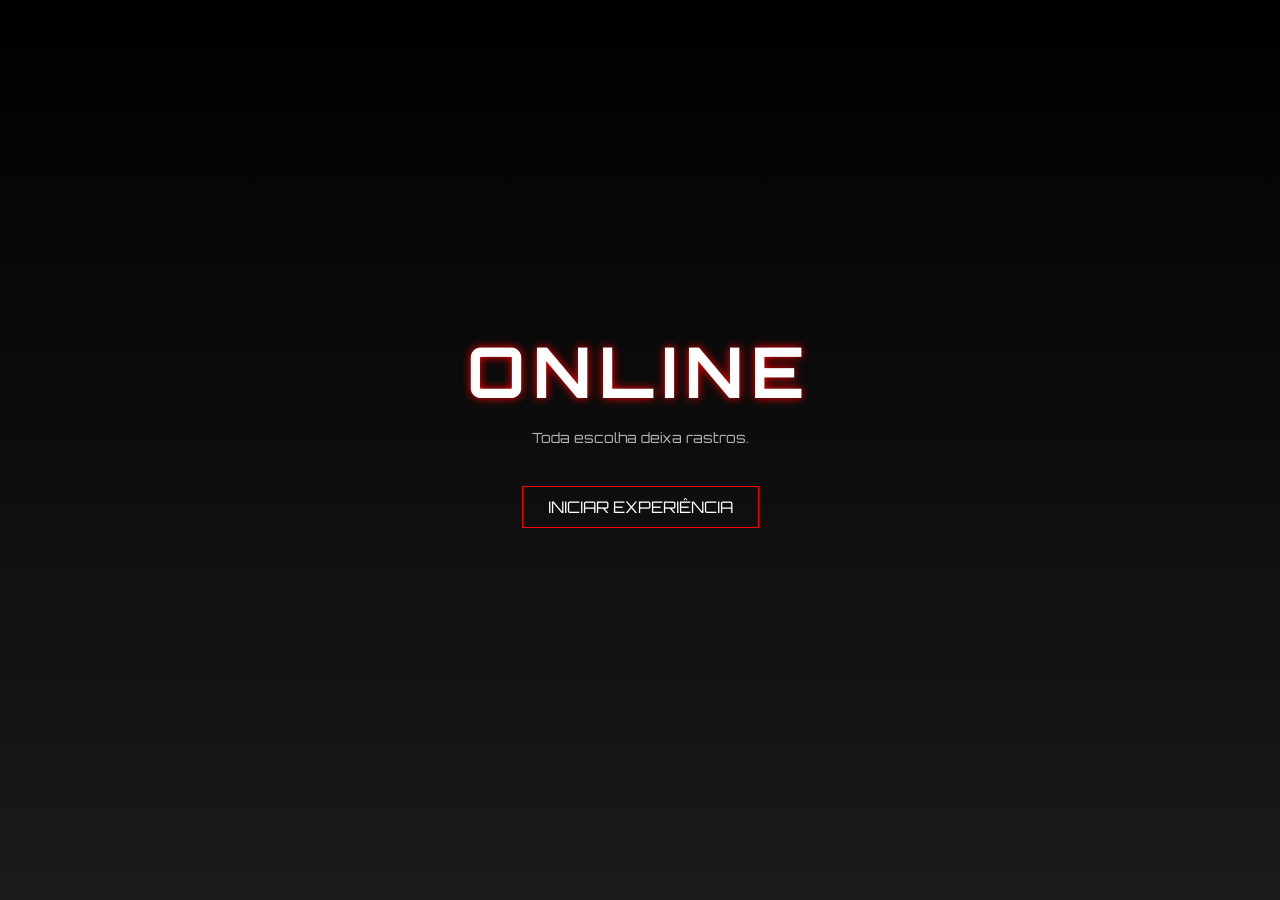
<file: index.html>
<!DOCTYPE html>
<html lang="pt-BR">
<head>
    <meta charset="UTF-8">
    <meta name="viewport" content="width=device-width, initial-scale=1.0">
    <title>Loop.404</title>
    <link rel="preconnect" href="https://fonts.googleapis.com">
    <link rel="preconnect" href="https://fonts.gstatic.com" crossorigin>
    <link href="https://fonts.googleapis.com/css2?family=Orbitron:wght@400..900&display=swap" rel="stylesheet">
    <link rel="stylesheet" href="css/style.css">
</head>
<body>
    <div class="container">

        <h1>ONLINE</h1>

        <p>Toda escolha deixa rastros.</p>
        
        <a href="escolha.html">INICIAR EXPERIÊNCIA</a>

        <p class="aviso">sistema monitorando atividade...</p>
        
    </div>
</body>
</html>
</file>
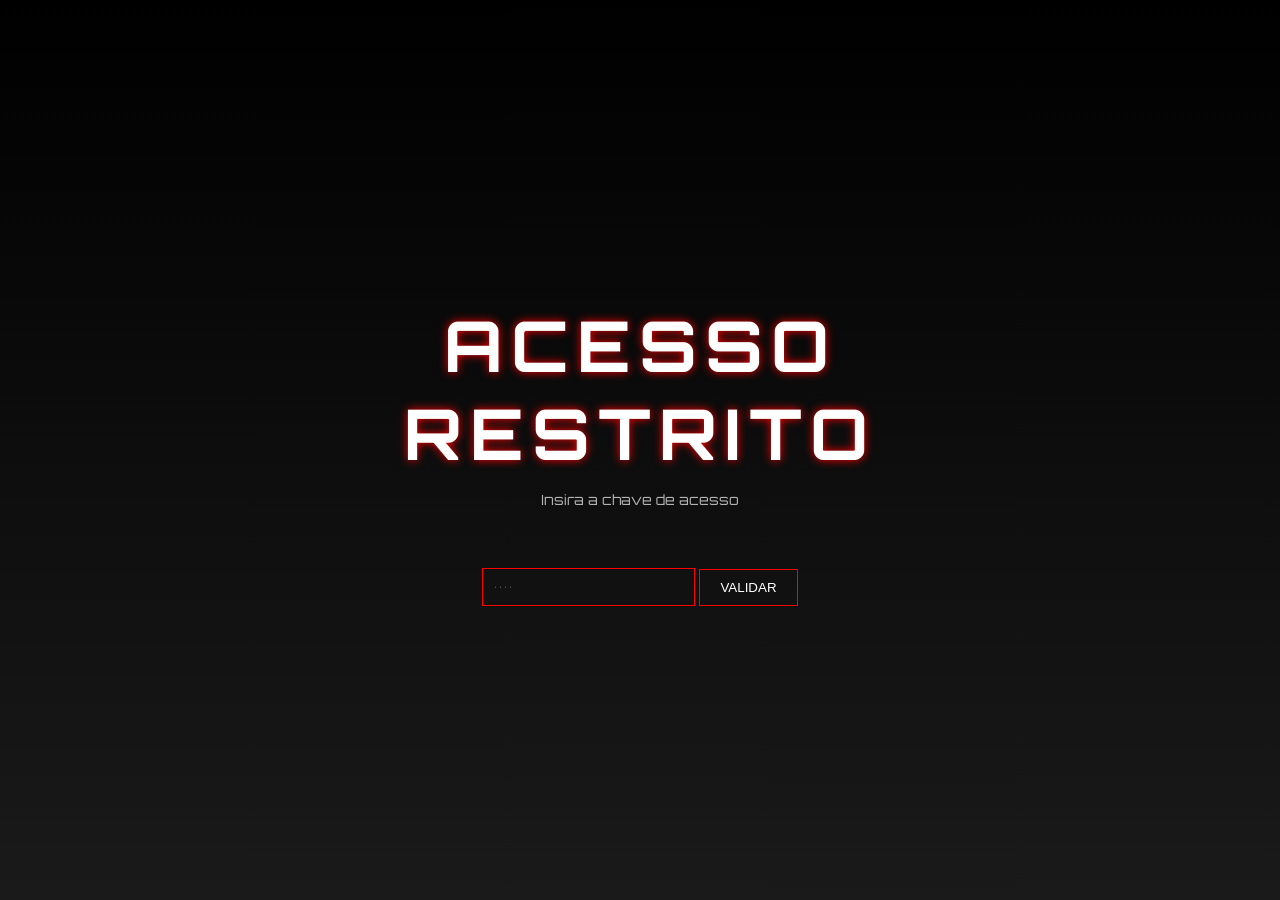
<file: acesso.html>
<!DOCTYPE html>
<html lang="pt-BR">
<head>
    <meta charset="UTF-8">
    <meta name="viewport" content="width=device-width, initial-scale=1.0">
    <title>Loop.404</title>
    <link rel="preconnect" href="https://fonts.googleapis.com">
    <link rel="preconnect" href="https://fonts.gstatic.com" crossorigin>
    <link href="https://fonts.googleapis.com/css2?family=Orbitron:wght@400..900&display=swap" rel="stylesheet">
    <link rel="stylesheet" href="css/style.css">
</head>
<body class="acesso-body">
    <div class="container">
        <h1>ACESSO RESTRITO</h1>

        <p>Insira a chave de acesso</p>

        <input type="password" id="senha" autocomplete="off" placeholder="••••" maxlength="4">

        <button onclick="verificarSenha()">VALIDAR</button>

        <p id="error"></p>
    </div>

    <script src="js/script.js"></script>

</body>
</html>
</file>
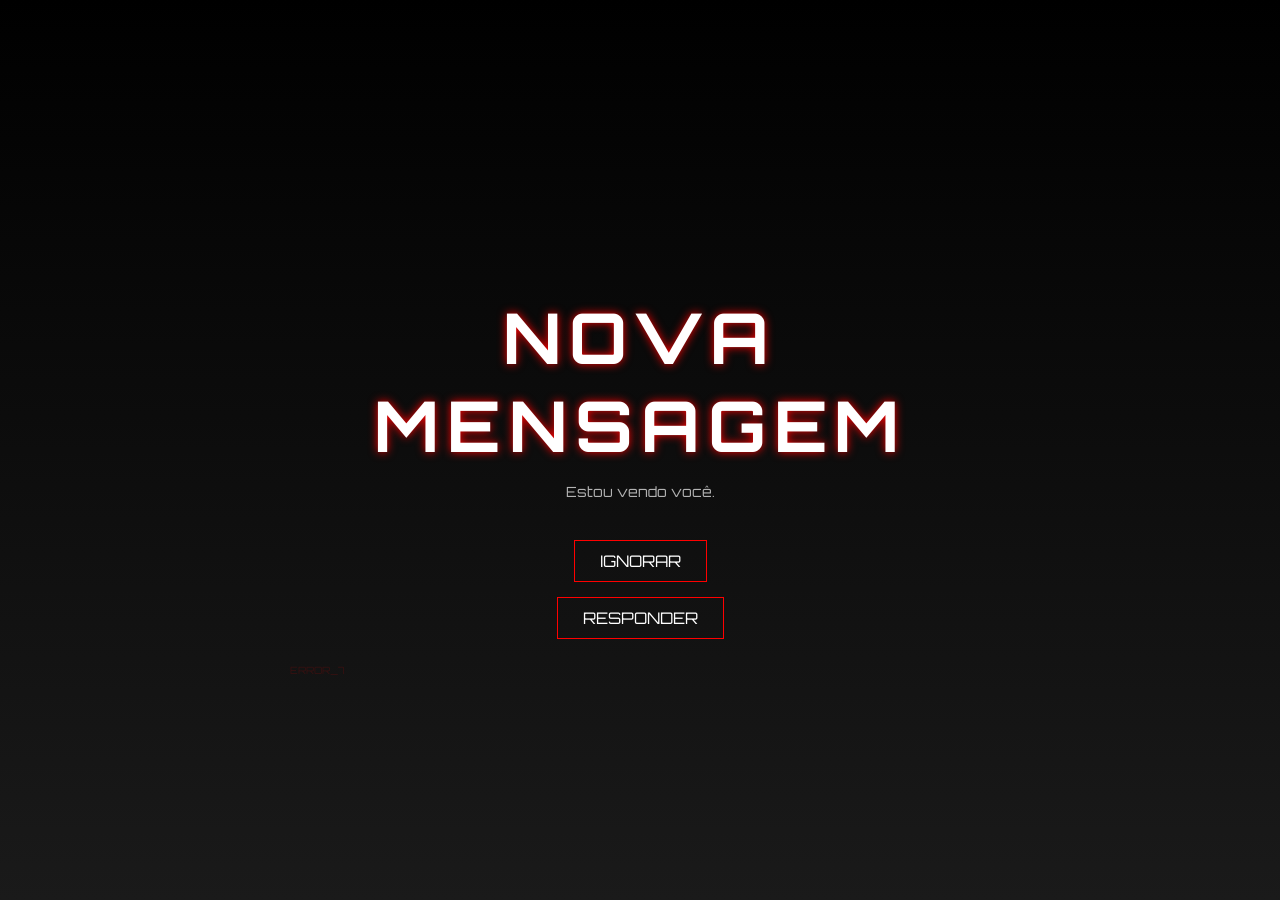
<file: casa.html>
<!DOCTYPE html>
<html lang="pt-BR">
<head>
    <meta charset="UTF-8">
    <meta name="viewport" content="width=device-width, initial-scale=1.0">
    <title>Loop.404</title>
    <link rel="preconnect" href="https://fonts.googleapis.com">
    <link rel="preconnect" href="https://fonts.gstatic.com" crossorigin>
    <link href="https://fonts.googleapis.com/css2?family=Orbitron:wght@400..900&display=swap" rel="stylesheet">
    <link rel="stylesheet" href="css/style.css">
</head>
<body>
    <div class="container">

        <h1 id="perigo">NOVA MENSAGEM</h1>

        <p>Estou vendo você.</p>
        
        <a href="porta.html">IGNORAR</a>
        
        <a href="final_observado.html">RESPONDER</a>

        <p class="codigo">ERROR_7</p>
        
    </div>
</body>
</html>
</file>
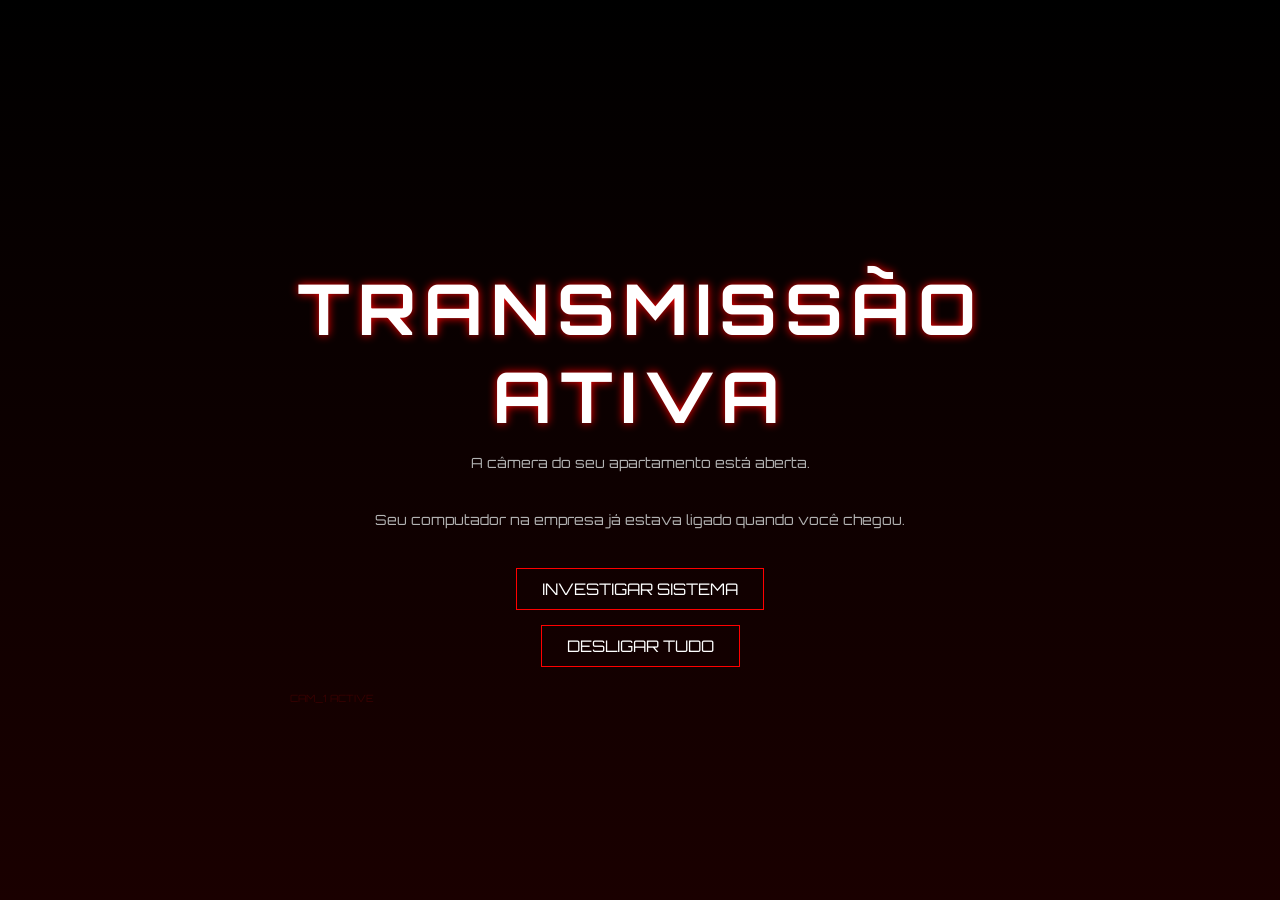
<file: empresa.html>
<!DOCTYPE html>
<html lang="pt-BR">
<head>
    <meta charset="UTF-8">
    <meta name="viewport" content="width=device-width, initial-scale=1.0">
    <title>Loop.404</title>
    <link rel="preconnect" href="https://fonts.googleapis.com">
    <link rel="preconnect" href="https://fonts.gstatic.com" crossorigin>
    <link href="https://fonts.googleapis.com/css2?family=Orbitron:wght@400..900&display=swap" rel="stylesheet">
    <link rel="stylesheet" href="css/style.css">
</head>
<body class="empresa">
    <div class="container">

        <h1>TRANSMISSÃO ATIVA</h1>

        <p>A câmera do seu apartamento está aberta.</p>
        
        <p>Seu computador na empresa já estava ligado quando você chegou.</p>

        <a href="final_observado.html">INVESTIGAR SISTEMA</a>

        <a href="final_desconectar.html">DESLIGAR TUDO</a>

        <p class="codigo">CAM_1 ACTIVE</p>
        
    </div>
</body>
</html>
</file>
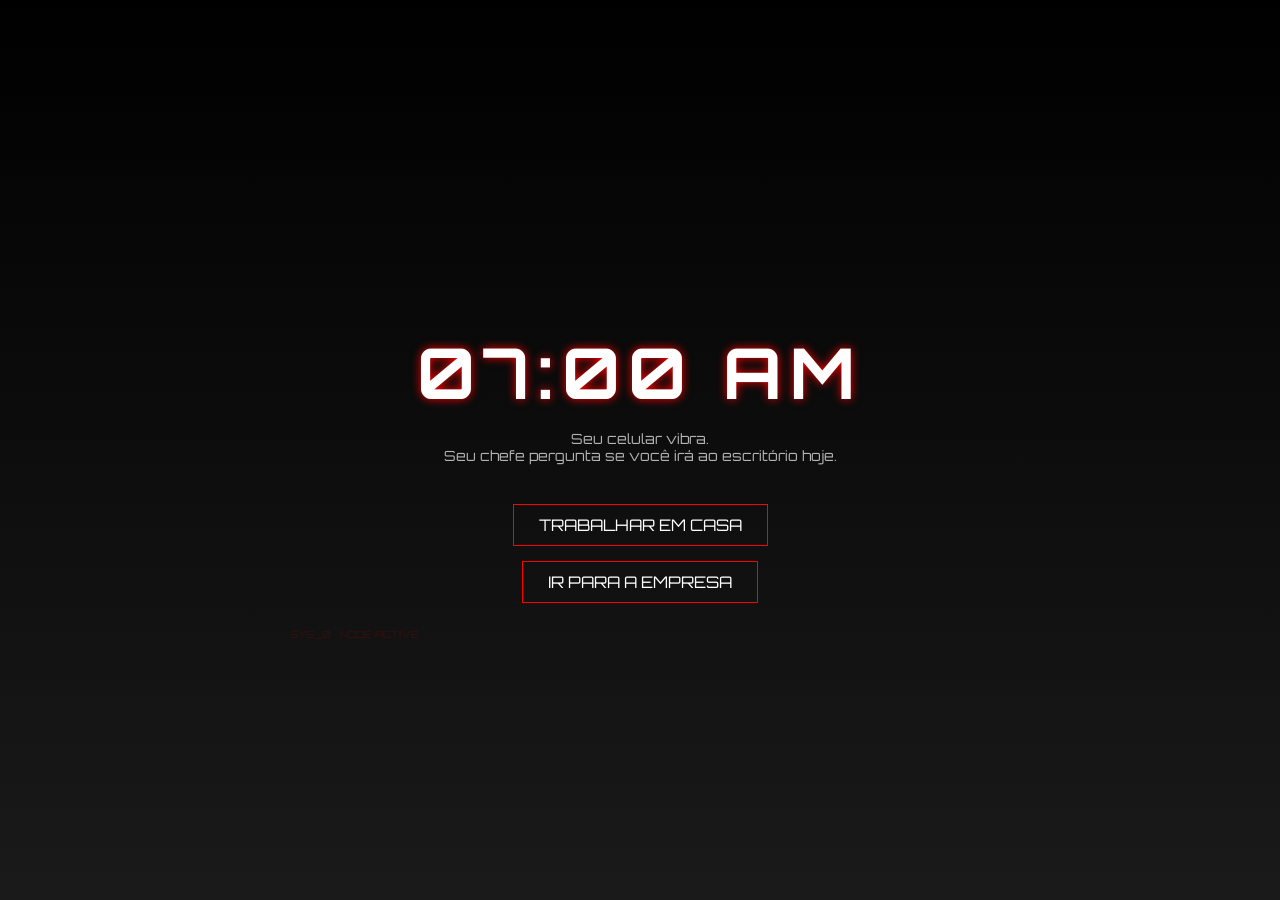
<file: escolha.html>
<!DOCTYPE html>
<html lang="pt-BR">
<head>
    <meta charset="UTF-8">
    <meta name="viewport" content="width=device-width, initial-scale=1.0">
    <title>Loop.404</title>
    <link rel="preconnect" href="https://fonts.googleapis.com">
    <link rel="preconnect" href="https://fonts.gstatic.com" crossorigin>
    <link href="https://fonts.googleapis.com/css2?family=Orbitron:wght@400..900&display=swap" rel="stylesheet">
    <link rel="stylesheet" href="css/style.css">
</head>
<body>
    <div class="container">

        <h1>07:00 AM</h1>

        <p>Seu celular vibra.<br>
        Seu chefe pergunta se você irá ao escritório hoje.
        </p>
        
        <a href="casa.html">TRABALHAR EM CASA</a>
        
        <a href="empresa.html">IR PARA A EMPRESA</a>

        <p class="codigo">SYS_0 • NODE ACTIVE</p>
        
    </div>
</body>
</html>
</file>
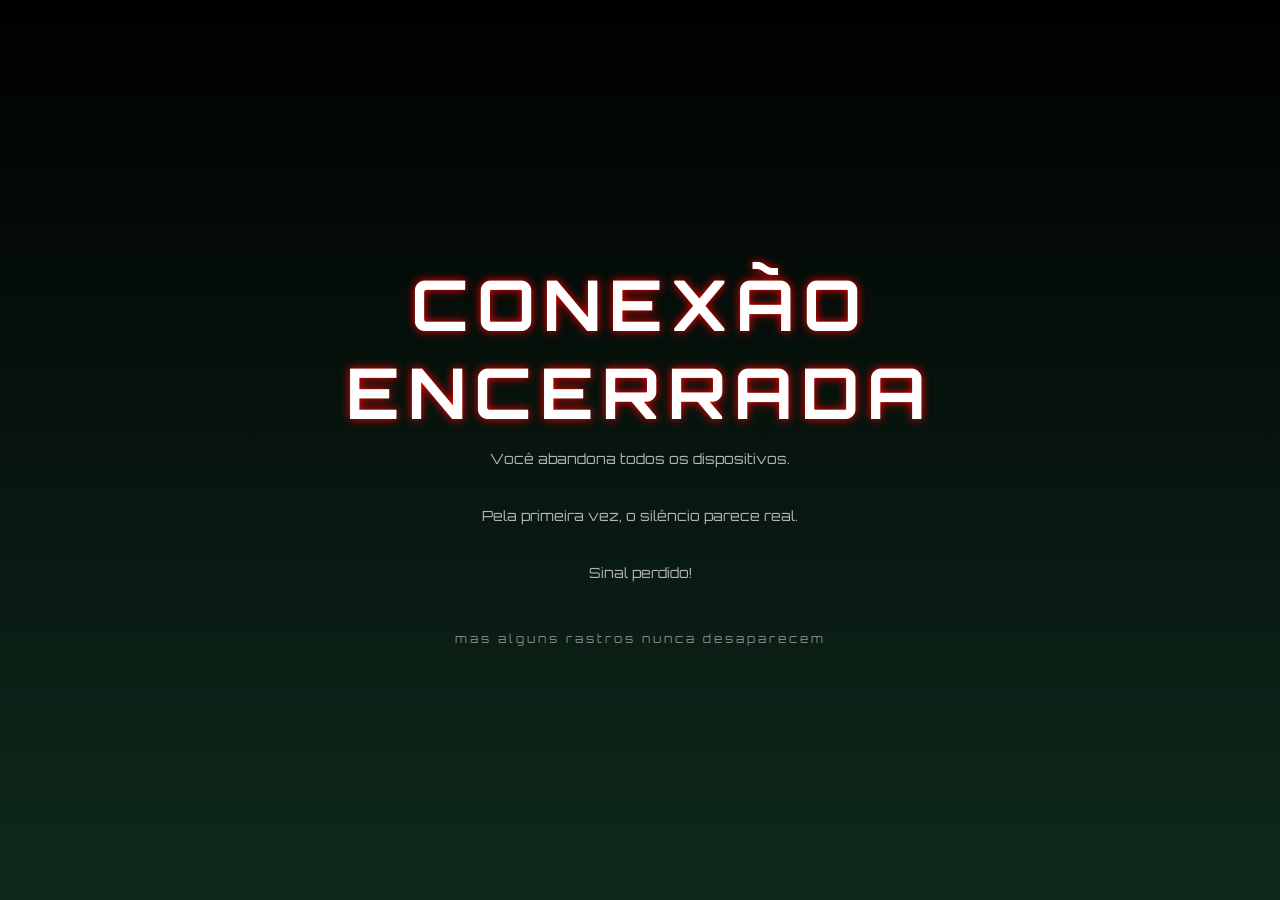
<file: final_desconectar.html>
<!DOCTYPE html>
<html lang="pt-BR">
<head>
    <meta charset="UTF-8">
    <meta name="viewport" content="width=device-width, initial-scale=1.0">
    <title>Loop.404</title>
    <link rel="preconnect" href="https://fonts.googleapis.com">
    <link rel="preconnect" href="https://fonts.gstatic.com" crossorigin>
    <link href="https://fonts.googleapis.com/css2?family=Orbitron:wght@400..900&display=swap" rel="stylesheet">
    <link rel="stylesheet" href="css/style.css">
</head>
<body class="desconectar">
    <div class="container">
        
        <h1>CONEXÃO ENCERRADA</h1>

        <p>Você abandona todos os dispositivos.</p>
        
        <p>Pela primeira vez, o silêncio parece real.</p>

        <p>Sinal perdido!</p>

        <p class="aviso-final">mas alguns rastros nunca desaparecem</p>

    </div>
</body>
</html>
</file>
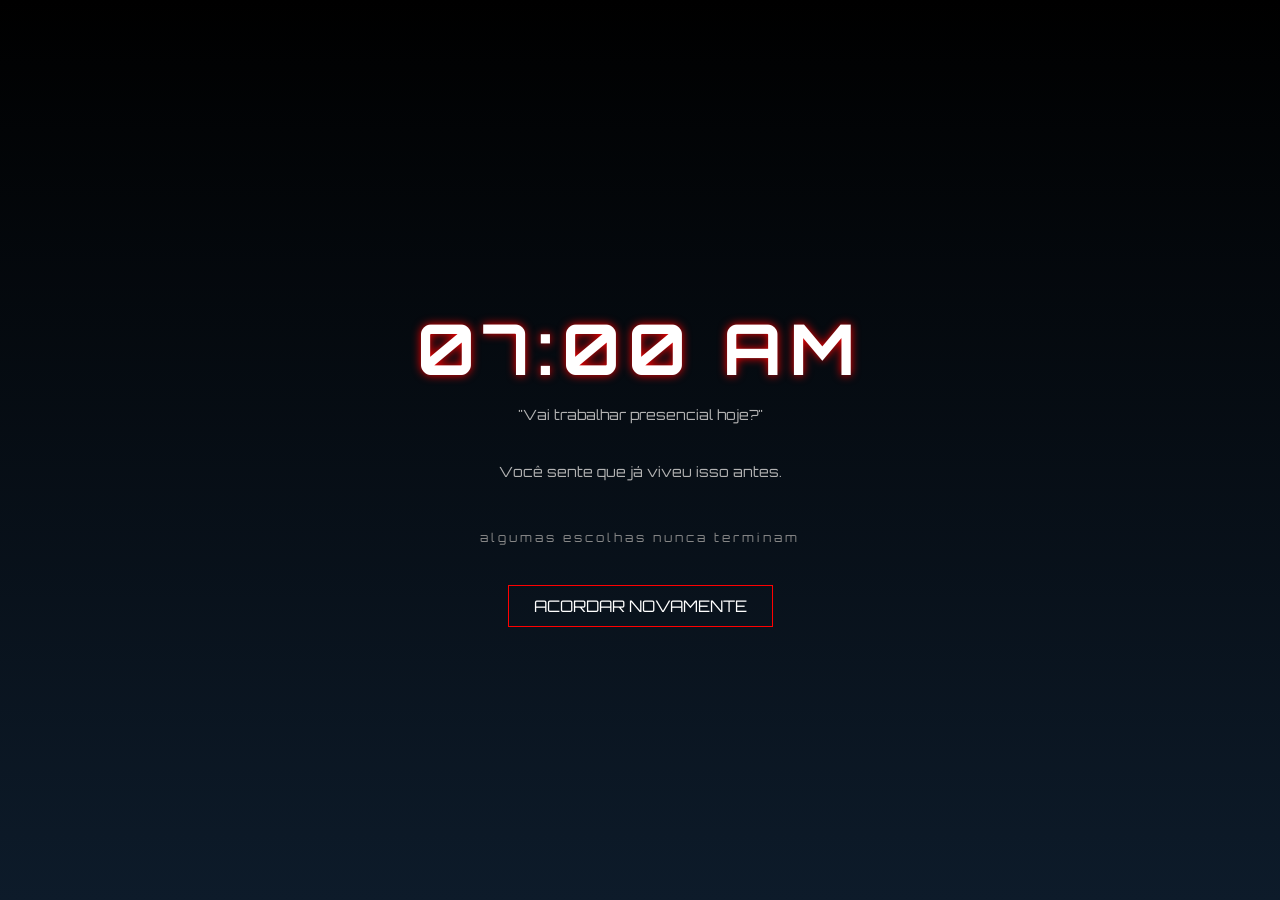
<file: final_loop.html>
<!DOCTYPE html>
<html lang="pt-BR">
<head>
    <meta charset="UTF-8">
    <meta name="viewport" content="width=device-width, initial-scale=1.0">
    <title>Loop.404</title>
    <link rel="preconnect" href="https://fonts.googleapis.com">
    <link rel="preconnect" href="https://fonts.gstatic.com" crossorigin>
    <link href="https://fonts.googleapis.com/css2?family=Orbitron:wght@400..900&display=swap" rel="stylesheet">
    <link rel="stylesheet" href="css/style.css">
</head>
<body class="loop">
    <div class="container">

        <h1>07:00 AM</h1>

        <p>"Vai trabalhar presencial hoje?"</p>
        
        <p>Você sente que já viveu isso antes.</p>

        <p class="aviso-final">algumas escolhas nunca terminam</p>

        <a href="index.html">ACORDAR NOVAMENTE</a>
        
    </div>
</body>
</html>
</file>
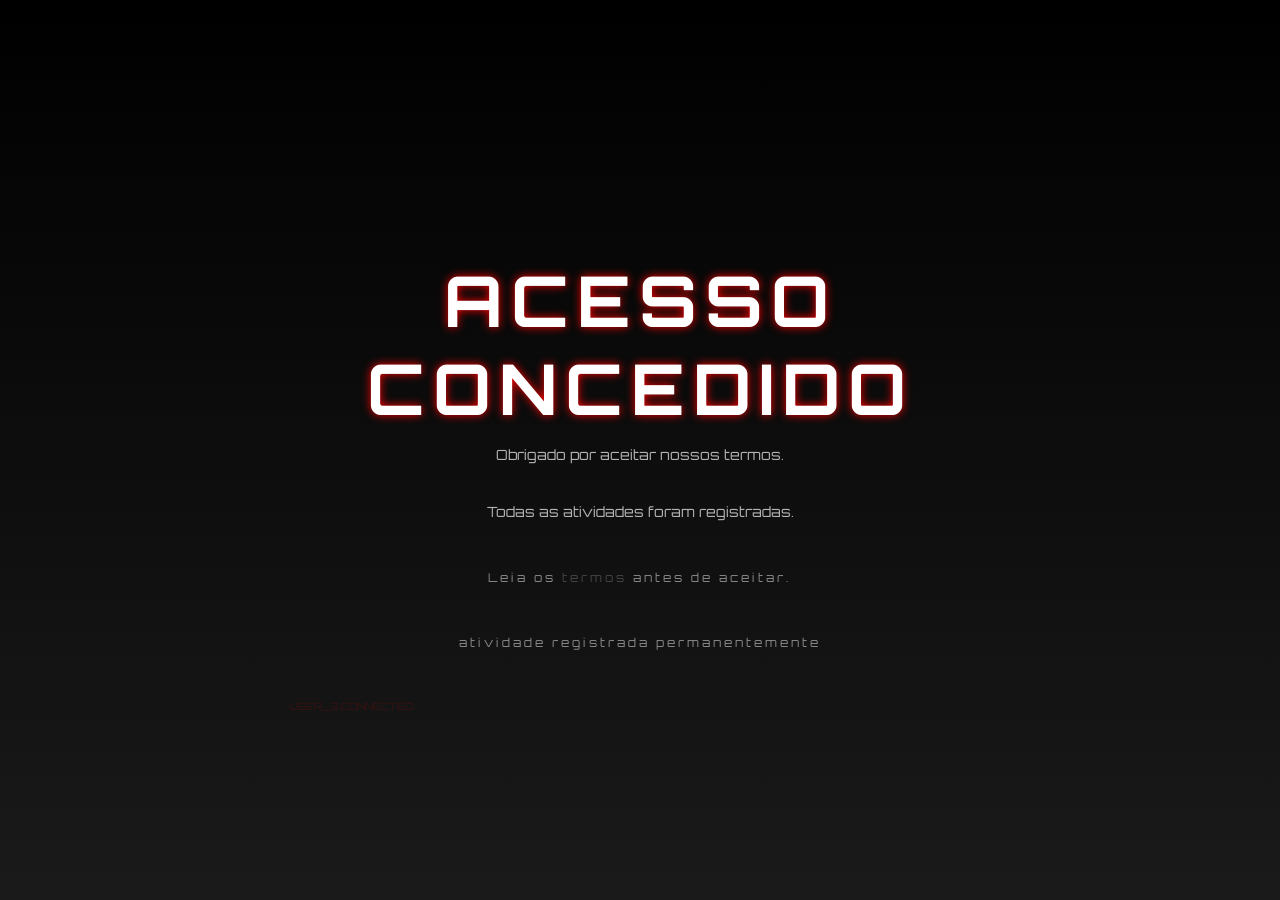
<file: final_observado.html>
<!DOCTYPE html>
<html lang="pt-BR">
<head>
    <meta charset="UTF-8">
    <meta name="viewport" content="width=device-width, initial-scale=1.0">
    <title>Loop.404</title>
    <link rel="preconnect" href="https://fonts.googleapis.com">
    <link rel="preconnect" href="https://fonts.gstatic.com" crossorigin>
    <link href="https://fonts.googleapis.com/css2?family=Orbitron:wght@400..900&display=swap" rel="stylesheet">
    <link rel="stylesheet" href="css/style.css">
</head>
<body>
    <div class="container">

        <h1>ACESSO CONCEDIDO</h1>

        <p>Obrigado por aceitar nossos termos.</p>
        
        <p>Todas as atividades foram registradas.</p>

        <p class="aviso-final">Leia os <a class="secreto" href="acesso.html">termos</a> antes de aceitar.</p>

        <p class="aviso-final">atividade registrada permanentemente</p>

        <p class="codigo">USER_3 CONNECTED</p>

    </div>
</body>
</html>
</file>
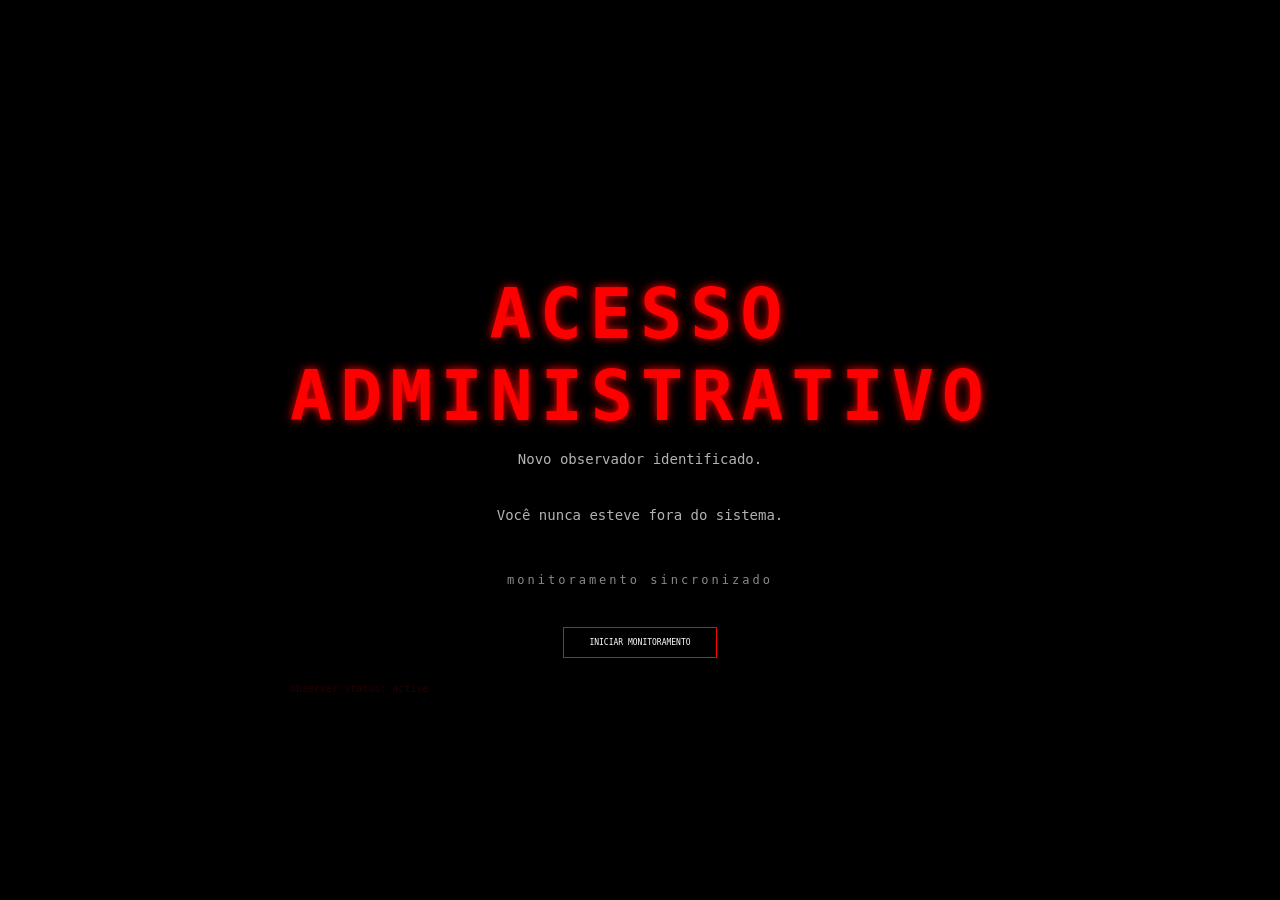
<file: final_secreto.html>
<!DOCTYPE html>
<html lang="pt-BR">
<head>
    <meta charset="UTF-8">
    <meta name="viewport" content="width=device-width, initial-scale=1.0">
    <title>Loop.404</title>
    <link rel="preconnect" href="https://fonts.googleapis.com">
    <link rel="preconnect" href="https://fonts.gstatic.com" crossorigin>
    <link href="https://fonts.googleapis.com/css2?family=Orbitron:wght@400..900&display=swap" rel="stylesheet">
    <link rel="stylesheet" href="css/style.css">
</head>
<body class="secreto-body">
    <div class="container">

        <h1>ACESSO ADMINISTRATIVO</h1>

        <p>Novo observador identificado.</p>   
        
        <p>Você nunca esteve fora do sistema.</p>

        <p class="aviso-final">monitoramento sincronizado</p>

        <a href="monitoramento.html">INICIAR MONITORAMENTO</a>

        <p class="codigo">observer_status: active</p>

    </div> 
</body>
</html>
</file>
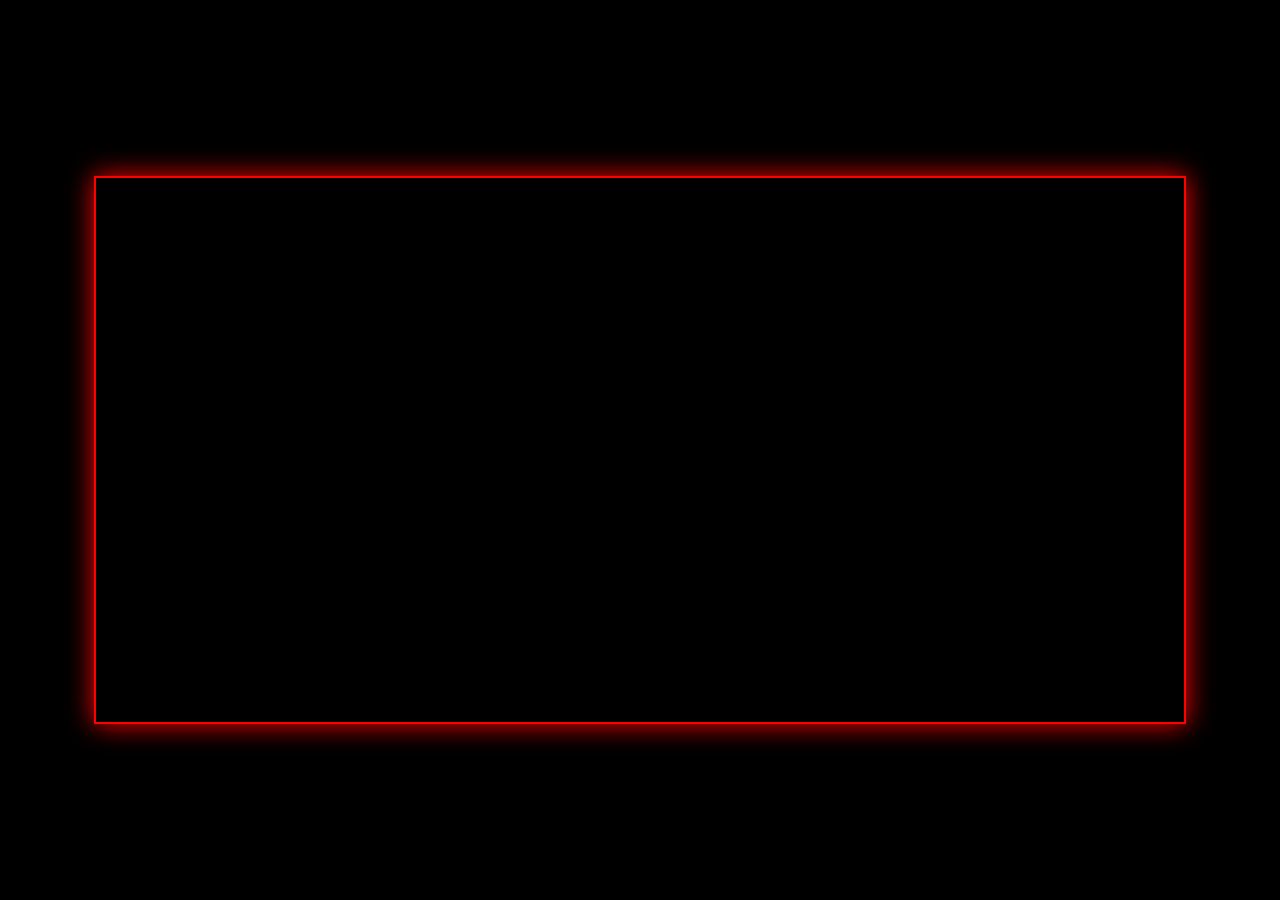
<file: monitoramento.html>
<!DOCTYPE html>
<html lang="pt-BR">
<head>
    <meta charset="UTF-8">
    <meta name="viewport" content="width=device-width, initial-scale=1.0">
    <title>Loop.404</title>
    <link rel="preconnect" href="https://fonts.googleapis.com">
    <link rel="preconnect" href="https://fonts.gstatic.com" crossorigin>
    <link href="https://fonts.googleapis.com/css2?family=Orbitron:wght@400..900&display=swap" rel="stylesheet">
    <link rel="stylesheet" href="css/style.css">
</head>
<body class="monitoramento-body">
    <div class="mensagem-inicial">

        <h1>MONITORAMENTO ATIVO</h1>

        <p>novas câmeras sincronizadas</p>   

    </div>

     <div class="video-fullscreen">

        <video muted autoplay loop playsinline>
            <source src="videos/online.mp4" type="video/mp4">
        </video>

    </div> 
</body>
</html>
</file>
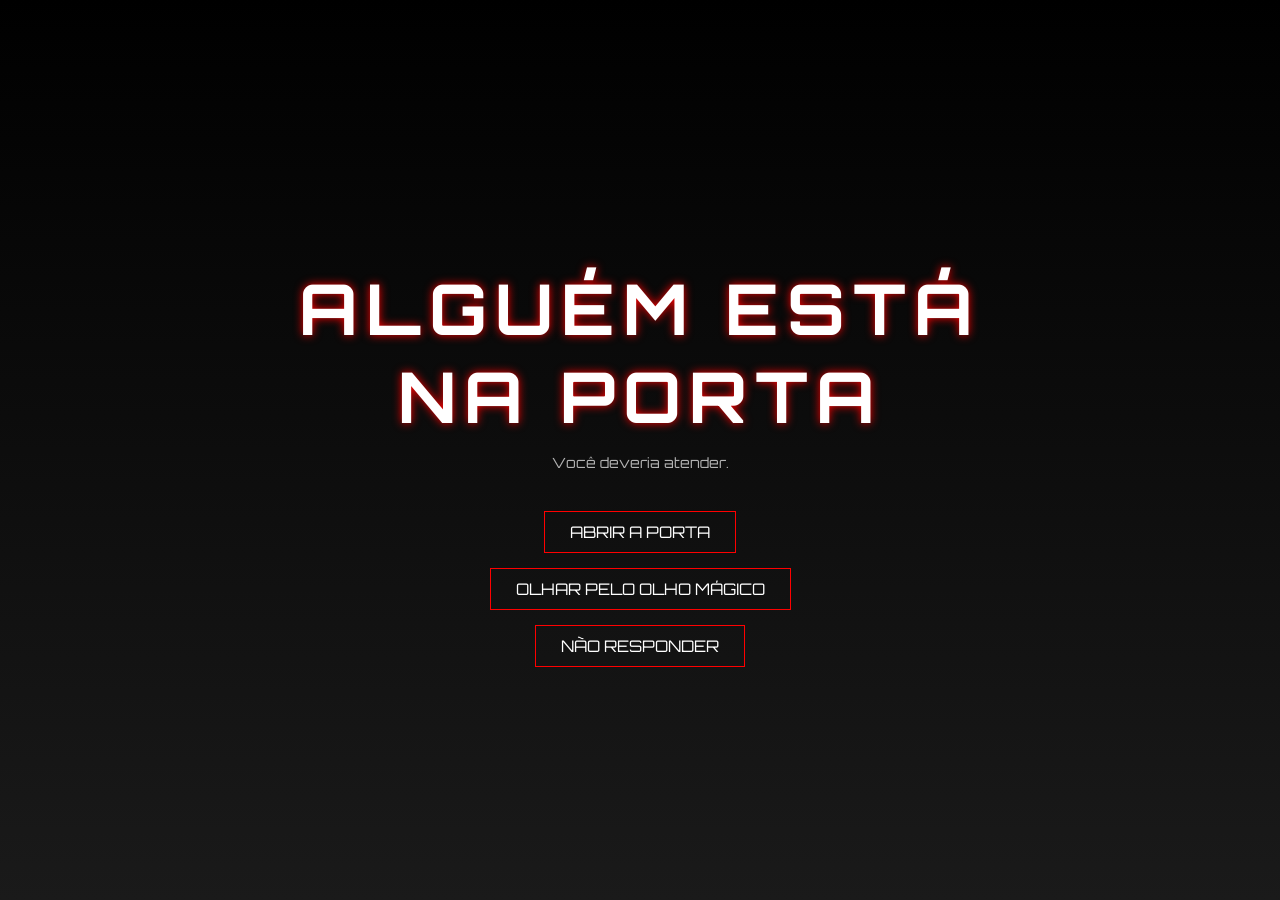
<file: porta.html>
<!DOCTYPE html>
<html lang="pt-BR">
<head>
    <meta charset="UTF-8">
    <meta name="viewport" content="width=device-width, initial-scale=1.0">
    <title>Loop.404</title>
    <link rel="preconnect" href="https://fonts.googleapis.com">
    <link rel="preconnect" href="https://fonts.gstatic.com" crossorigin>
    <link href="https://fonts.googleapis.com/css2?family=Orbitron:wght@400..900&display=swap" rel="stylesheet">
    <link rel="stylesheet" href="css/style.css">
</head>
<body>
    <div class="container">

        <h1>ALGUÉM ESTÁ NA PORTA</h1>

        <p class="mensagem">Você deveria atender.</p>
        
        <a id="perigo" href="final_loop.html">ABRIR A PORTA</a>
        
        <a href="final_observado.html">OLHAR PELO OLHO MÁGICO</a>

        <a href="final_desconectar.html">NÃO RESPONDER</a>
        
    </div>
</body>
</html>
</file>
<file: css/style.css>
body{
    background: linear-gradient(to bottom, #000000, #1a1a1a);
    color: white;
    display: flex;
    justify-content: center;
    align-items: center;
    min-height: 100vh;
    font-family: "Orbitron", sans-serif;
    cursor: crosshair;
    margin: 0;
}

h1{
    font-size: 70px;
    margin-bottom: 10px;
    letter-spacing: 8px;
    text-shadow: 0 0 10px red;
    animation: piscar 2s infinite alternate;
}

@keyframes piscar{
    0%{
        text-shadow: 0 0 5px red;
    }
    100%{
        text-shadow: 0 0 20px red;
    }
}

.container{
    text-align: center;
    max-width: 700px;
    width: 90%;
    margin: auto;
}

a{
    display: block;
    width: fit-content;
    margin: 15px auto;
    text-decoration: none;
    color: white;
    border: 1px solid red;
    padding: 10px 25px;
    transition: 0.3s;
}

a:hover{
    background-color: red;
}

p{
    margin-bottom: 40px;
    color: #b3b3b3;
    font-size: 14px;
}

.aviso{
    margin-top: 40px;
    font-size: 10px;
    color:red;
    opacity: 0.5;
    overflow: hidden;
    white-space: nowrap;
    width: 0;
    margin-left: auto;
    margin-right: auto;
    animation: digitando 4s steps(30) infinite;  
}

@keyframes digitando{
    from{
        width: 0;
    }
    to{
        width: 320px;
    }
}

#perigo{
    animation: tremer 0.1s infinite;
}

@keyframes tremer{
    0%{
        transform: translateX(0);
    }
    25%{
        transform: translateX(-2px);
    }
    50%{
        transform: translateX(2px);
    }
    100%{
        transform: translateX(0);
    }
}

.aviso-final{
    margin-top: 50px;
    font-size: 12px;
    color: #888;
    letter-spacing: 3px;
}

.loop{
    background: linear-gradient(to bottom, #000000, #0d1b2a);
}

.desconectar{
    background: linear-gradient(to bottom, #000000, #0f2a1d);
}

.empresa{
    background: linear-gradient(to bottom, #000000, #1a0000);
}

.secreto-body{
    background: black;
    font-family: monospace;
    font-size: 8px;
    color: red;
}

.secreto{
    all: unset;
    color: #444;
    cursor: text;
}

.codigo{
    position: absolute;
    font-size: 10px;
    opacity: 0.15;
    color: red;
}

input{
    background: transparent;
    border: 1px solid red;
    color: white;
    padding: 10px;
    margin-top: 20px;
    font-family: "Orbitron", sans-serif;
}

button{
    background: transparent;
    border: 1px solid red;
    color: white;
    padding: 10px 20px;
    margin-top: 20px;
    cursor: pointer;
    transition: 0.3s;
}

button:hover{
    background: red;
}

#error{
    color: red;
    margin-top: 20px;
}

.mensagem-inicial{
    position: absolute;
    top: 50%;
    left: 50%;
    transform: translate(-50%, -50%);
    text-align: center;
    animation: desaparecer 4s forwards;
}

@keyframes desaparecer{
    0%{
        opacity: 1;
    }
    70%{
        opacity: 1;
    }
    100%{
        opacity: 0;
    }
}

.video-fullscreen{
    position: fixed;
    inset: 0;
    display: flex;
    justify-content: center;
    align-items: center;
    background: black;
    opacity: 0;
    animation: aparecerVideo 3s forwards;
    animation-delay: 4s;
    flex-direction: column;
    padding: 20px;
    box-sizing: border-box;
}

@keyframes aparecerVideo{
    from{
        opacity: 0;
    }
    to{
        opacity: 1;
    }

}

.video-fullscreen video{
    width: 85vw;
    max-height: 85vh;
    object-fit: contain;
    border: 2px solid red;
    box-shadow: 0 0 25px red;
    background: black;
}

.monitoramento-body{
    overflow: hidden;
}

@media(max-width: 600px){
    h1{
        font-size: 40px;
        letter-spacing: 4px;
    }
}
</file>
